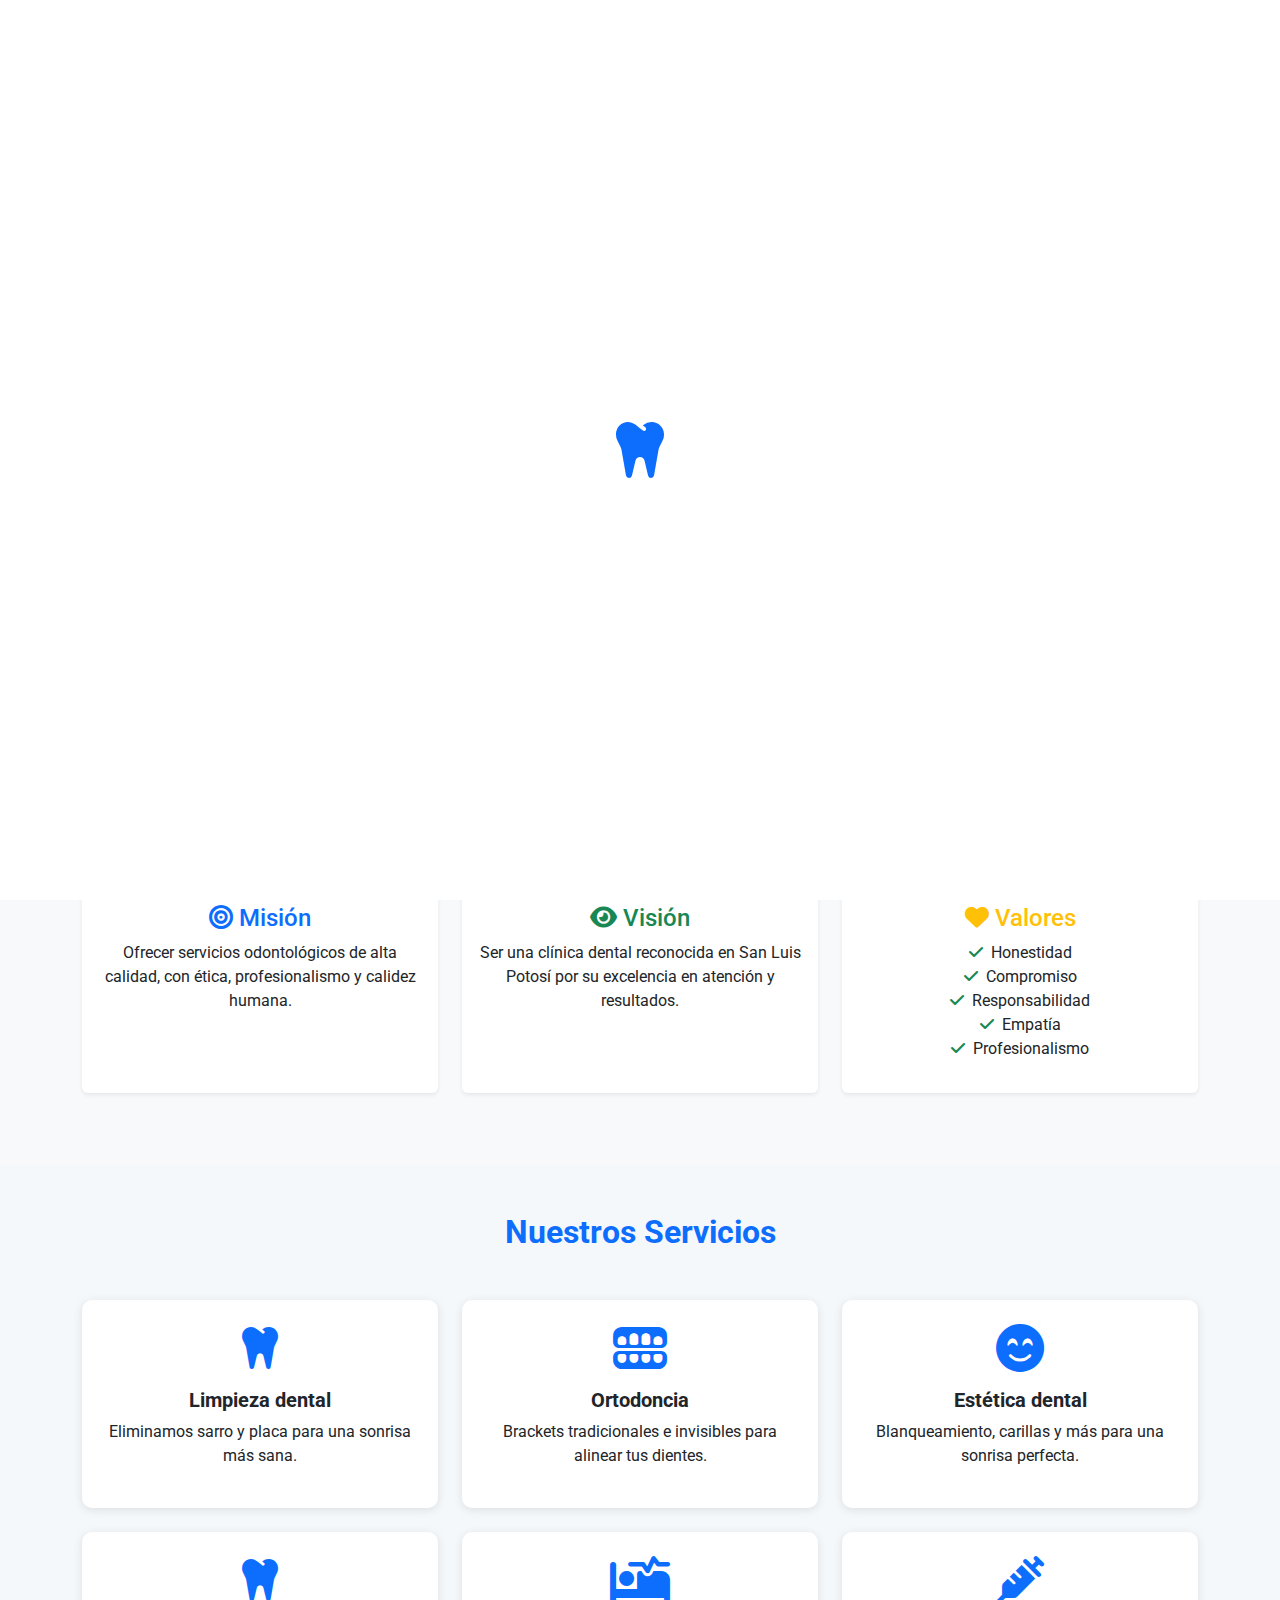
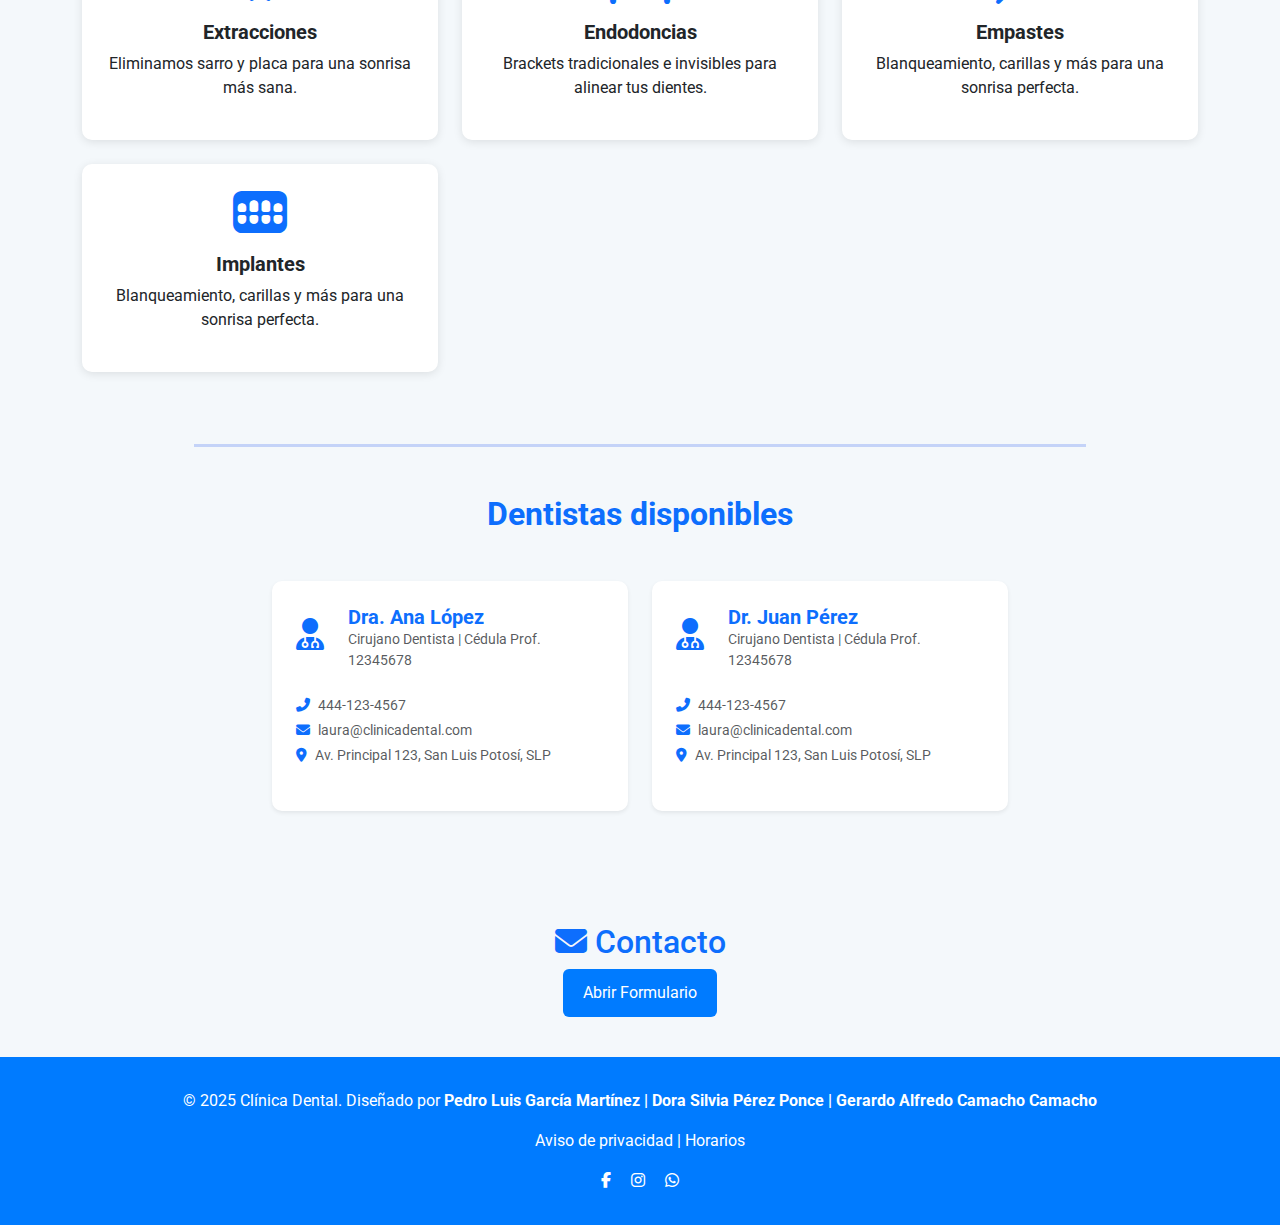
<file: index.html>
<!-- AUTOR: PEDRO LUIS GARCIA MARTINEZ -->

<!DOCTYPE html> <!-- Indica que es un documento HTML5 -->
<html lang="es"> <!-- Documento en idioma español -->

<head>
  <meta charset="UTF-8" /> <!-- Codificación de caracteres en UTF-8 -->
  <meta name="viewport" content="width=device-width, initial-scale=1" />
  <meta name="theme-color" content="#007bff" />
   <!-- Diseño responsivo para dispositivos móviles -->
  <title>Clínica Dental</title> <!-- Título que aparece en la pestaña del navegador -->

  <!-- Favicon general -->
  <link rel="icon" type="image/png" sizes="192px" href="images/favicon.avif"> 
  
  <link rel="manifest" href="manifest.json">

  <!-- Font APIS de Google -->
  <link href="https://fonts.googleapis.com/css2?family=Roboto:wght@400;700&display=swap" rel="stylesheet"> <!-- Fuente Roboto -->
  <link href="https://fonts.googleapis.com/css2?family=Open+Sans:wght@400;700&display=swap" rel="stylesheet"> <!-- Fuente Open Sans -->
  <link href="https://fonts.googleapis.com/css2?family=Lato:wght@400;700&display=swap" rel="stylesheet"> <!-- Fuente Lato -->
  <link href="https://fonts.googleapis.com/css2?family=Montserrat:wght@400;700&display=swap" rel="stylesheet"> <!-- Fuente Montserrat -->
  <link href="https://fonts.googleapis.com/css2?family=Inter:wght@400;700&display=swap" rel="stylesheet"> <!-- Fuente Inter -->
  <link href="https://fonts.googleapis.com/css2?family=Poppins:wght@400;700&display=swap" rel="stylesheet"> <!-- Fuente Poppins -->
  <link href="https://fonts.googleapis.com/css2?family=Playfair+Display:wght@400;700&display=swap" rel="stylesheet"> <!-- Fuente Playfair Display -->
  <link href="https://fonts.googleapis.com/css2?family=Merriweather:wght@400;700&display=swap" rel="stylesheet"> <!-- Fuente Merriweather -->
  <link href="https://fonts.googleapis.com/css2?family=Raleway:wght@400;700&display=swap" rel="stylesheet"> <!-- Fuente Raleway -->
  <link href="https://fonts.googleapis.com/css2?family=Nunito:wght@400;700&display=swap" rel="stylesheet"> <!-- Fuente Nunito -->

  <!-- Importa Bootstrap 5 desde CDN para estilos rápidos y responsivos -->
  <link href="https://cdn.jsdelivr.net/npm/bootstrap@5.3.0/dist/css/bootstrap.min.css" rel="stylesheet" />

  <!-- Importa íconos de FontAwesome (versión 6.4.0) -->
  <link rel="stylesheet" href="https://cdnjs.cloudflare.com/ajax/libs/font-awesome/6.4.0/css/all.min.css" />

  <!-- Enlace a tu archivo CSS personalizado -->
  <link rel="stylesheet" href="css/style.css">
  <link rel="stylesheet" href="css/form.css">
</head>

<body>

  <!-- Loader (pantalla de carga animada al entrar al sitio) -->
  <div id="loader" class="loader">
    <i class="fas fa-tooth fa-spin fa-4x text-primary"></i> <!-- Icono de diente girando mientras carga la página -->
  </div>

  <!-- Menú de navegación fijo en la parte superior -->
  <nav class="navbar navbar-expand-lg navbar-dark fixed-top">
    <div class="container">
      <!-- Logo y nombre del sitio con icono -->
      <a class="navbar-brand" href="#"><i class="fas fa-tooth me-1 fa-2x mb-2 text-width"></i>ClínicaDental</a>

      <!-- Botón hamburguesa para mostrar menú en dispositivos móviles -->
      <button class="navbar-toggler" type="button" data-bs-toggle="collapse" data-bs-target="#navbarNav">
        <span class="navbar-toggler-icon"></span> <!-- Icono hamburguesa -->
      </button>

      <!-- Enlaces del menú dentro de contenedor colapsable -->
      <div class="collapse navbar-collapse" id="navbarNav">
        <ul class="navbar-nav ms-auto"> <!-- ms-auto alinea el menú a la derecha -->
          <li class="nav-item"><a class="nav-link" href="index.html"><i class="fas fa-home me-1"></i>Inicio</a></li> <!-- Link a inicio con icono casa -->
          <li class="nav-item"><a class="nav-link" href="#servicios"><i class="fas fa-tooth me-1"></i>Servicios</a></li> <!-- Link a sección servicios -->
          <li class="nav-item"><a class="nav-link" href="perfiles.html"><i class="fas fa-user-md me-1"></i>Perfil</a></li> <!-- Link a perfil dentistas -->
          <li class="nav-item"><a class="nav-link" href="galeria.html"><i class="fas fa-images me-1"></i>Galería</a></li> <!-- Link a galería -->
          <li class="nav-item"><a class="nav-link" href="testimonio.html"><i class="fas fa-comments me-1"></i>Testimonios</a></li> <!-- Link a testimonios -->
          <li class="nav-item"><a class="nav-link" href="blog.html"><i class="fas fa-blog me-1"></i>Blog</a></li> <!-- Link a blog -->
          <li class="nav-item"><a class="nav-link" href="contacto.html"><i class="fas fa-envelope me-1"></i>Contacto</a></li> <!-- Link a contacto -->
        </ul>
      </div>
    </div>
  </nav>

  <!-- Carrusel de imágenes -->
  <div id="carouselExample" class="carousel slide position-relative" data-bs-ride="carousel">
    <div class="carousel-inner">
      <!-- Primer slide activo -->
      <div class="carousel-item active">
        <img src="images/dentista01.jpg" class="d-block w-100" alt="Sonrisa saludable" /> <!-- Imagen slide -->
        <div class="carousel-caption d-none d-md-block bg-dark bg-opacity-50 rounded p-3">
          <h1>Tu sonrisa, nuestra prioridad</h1> <!-- Título del slide -->
          <p>Clínica dental profesional con atención personalizada para toda la familia</p> <!-- Descripción -->
          <a href="#contacto" class="btn btn-primary">Agendar cita</a> <!-- Botón para agendar cita -->
        </div>
      </div>

      <!-- Segundo slide -->
      <div class="carousel-item">
        <img src="images/dentista02.jpg" class="d-block w-100" alt="Sonrisa saludable" />
        <div class="carousel-caption d-none d-md-block bg-dark bg-opacity-50 rounded p-3">
          <h1>Atención especializada para niños y adultos</h1>
          <p>Tu salud bucal en manos de expertos comprometidos</p>
          <a href="#contacto" class="btn btn-primary">Agenda tu cita</a>
        </div>
      </div>

      <!-- Tercer slide -->
      <div class="carousel-item">
        <img src="images/dentista03.jpg" class="d-block w-100" alt="Sonrisa saludable" />
        <div class="carousel-caption d-none d-md-block bg-dark bg-opacity-50 rounded p-3">
          <h1>Atención especializada para niños y adultos</h1>
          <p>Tu salud bucal en manos de expertos comprometidos</p>
          <a href="#contacto" class="btn btn-primary">Agenda tu cita</a>
        </div>
      </div>
    </div>

    <!-- Controles del carrusel para navegar slides -->
    <button class="carousel-control-prev" type="button" data-bs-target="#carouselExample" data-bs-slide="prev">
      <span class="carousel-control-prev-icon"></span> <!-- Icono flecha anterior -->
      <span class="visually-hidden">Anterior</span> <!-- Texto para accesibilidad -->
    </button>
    <button class="carousel-control-next" type="button" data-bs-target="#carouselExample" data-bs-slide="next">
      <span class="carousel-control-next-icon"></span> <!-- Icono flecha siguiente -->
      <span class="visually-hidden">Siguiente</span> <!-- Texto para accesibilidad -->
    </button>
  </div>

  <!-- Sección "Quiénes Somos" -->
  <section id="quienes-somos" class="py-5 bg-light">
    <div class="container">
      <!-- Título principal con icono -->
      <h2 class="text-center mb-5"><i class="fas fa-users text-primary"></i> ¿Quiénes Somos?</h2>

      <!-- Descripción centrada -->
      <div class="row justify-content-center">
        <div class="col-md-10 text-center mb-5">
          <p class="lead">
            Somos una clínica dental comprometida con el bienestar y la salud bucal de nuestros pacientes.
            Brindamos atención personalizada con tecnología de punta y un equipo médico altamente calificado.
          </p>
        </div>
      </div>

      <!-- Tarjetas Misión, Visión y Valores -->
      <div class="row text-center">
        <!-- Misión -->
        <div class="col-md-4 mb-4">
          <div class="card h-100 shadow-sm border-0">
            <div class="card-body">
              <h4 class="card-title text-primary"><i class="fas fa-bullseye"></i> Misión</h4>
              <p class="card-text">
                Ofrecer servicios odontológicos de alta calidad, con ética, profesionalismo y calidez humana.
              </p>
            </div>
          </div>
        </div>

        <!-- Visión -->
        <div class="col-md-4 mb-4">
          <div class="card h-100 shadow-sm border-0">
            <div class="card-body">
              <h4 class="card-title text-success"><i class="fas fa-eye"></i> Visión</h4>
              <p class="card-text">
                Ser una clínica dental reconocida en San Luis Potosí por su excelencia en atención y resultados.
              </p>
            </div>
          </div>
        </div>

        <!-- Valores -->
        <div class="col-md-4 mb-4">
          <div class="card h-100 shadow-sm border-0">
            <div class="card-body">
              <h4 class="card-title text-warning"><i class="fas fa-heart"></i> Valores</h4>
              <ul class="list-unstyled">
                <li><i class="fas fa-check text-success me-2"></i>Honestidad</li>
                <li><i class="fas fa-check text-success me-2"></i>Compromiso</li>
                <li><i class="fas fa-check text-success me-2"></i>Responsabilidad</li>
                <li><i class="fas fa-check text-success me-2"></i>Empatía</li>
                <li><i class="fas fa-check text-success me-2"></i>Profesionalismo</li>
              </ul>
            </div>
          </div>
        </div>
      </div>
    </div>
  </section>

  <!-- Sección de Servicios -->
  <section id="servicios" class="servicios text-center py-5">
    <div class="container">
      <h2 class="mb-5 text-primary fw-bold">Nuestros Servicios</h2>

      <div class="row">
        <!-- Tarjeta servicio Limpieza dental -->
        <div class="col-md-4 mb-4">
          <div class="card p-4">
            <i class="fas fa-tooth fa-3x mb-3 text-primary"></i> <!-- Icono de diente -->
            <h5 class="fw-bold">Limpieza dental</h5>
            <p>Eliminamos sarro y placa para una sonrisa más sana.</p>
          </div>
        </div>

        <!-- Tarjeta servicio Ortodoncia -->
        <div class="col-md-4 mb-4">
          <div class="card p-4">
            <i class="fas fa-teeth-open fa-3x mb-3 text-primary"></i> <!-- Icono de dientes abiertos -->
            <h5 class="fw-bold">Ortodoncia</h5>
            <p>Brackets tradicionales e invisibles para alinear tus dientes.</p>
          </div>
        </div>

        <!-- Tarjeta servicio Estética dental -->
        <div class="col-md-4 mb-4">
          <div class="card p-4">
            <i class="fas fa-smile-beam fa-3x mb-3 text-primary"></i> <!-- Icono sonrisa -->
            <h5 class="fw-bold">Estética dental</h5>
            <p>Blanqueamiento, carillas y más para una sonrisa perfecta.</p>
          </div>
        </div>

        <!-- Tarjetas adicionales con servicios -->
        <div class="col-md-4 mb-4">
          <div class="card p-4">
            <i class="fas fa-tooth fa-3x mb-3 text-primary"></i>
            <h5 class="fw-bold">Extracciones</h5>
            <p>Eliminamos sarro y placa para una sonrisa más sana.</p>
          </div>
        </div>

        <div class="col-md-4 mb-4">
          <div class="card p-4">
            <i class="fas fa-procedures fa-3x mb-3 text-primary"></i>
            <h5 class="fw-bold">Endodoncias</h5>
            <p>Brackets tradicionales e invisibles para alinear tus dientes.</p>
          </div>
        </div>

        <div class="col-md-4 mb-4">
          <div class="card p-4">
            <i class="fas fa-syringe fa-3x mb-3 text-primary"></i>
            <h5 class="fw-bold">Empastes</h5>
            <p>Blanqueamiento, carillas y más para una sonrisa perfecta.</p>
          </div>
        </div>

        <div class="col-md-4 mb-4">
          <div class="card p-4">
            <i class="fas fa-teeth fa-3x mb-3 text-primary"></i>
            <h5 class="fw-bold">Implantes</h5>
            <p>Blanqueamiento, carillas y más para una sonrisa perfecta.</p>
          </div>
        </div>
      </div>

      <!-- Línea divisoria -->
      <hr class="my-5" style="border-top: 3px solid rgb(51, 98, 239); width: 80%; margin: auto;">

      <!-- Sección de dentistas disponibles -->
      <div class="row justify-content-center mt-4">
        <h2 class="mb-5 text-primary fw-bold">Dentistas disponibles</h2>

        <!-- Tarjeta dentista Dra. Ana López -->
        <div class="col-md-4 mb-4">
          <div class="card shadow-sm p-4 border-0" style="background-color: #fff;">
            <div class="d-flex align-items-center mb-2">
              <i class="fas fa-user-md fa-2x mb-2 text-primary me-4"></i> <!-- Icono dentista -->
              <div style="text-align: left;">
                <h5 class="fw-bold mb-0 text-primary">Dra. Ana López</h5> <!-- Nombre -->
                <p class="text-muted mb-0 small">Cirujano Dentista | Cédula Prof. 12345678</p> <!-- Título y cédula -->
              </div>
            </div>
            <!-- Información de contacto -->
            <div class="text-muted small mt-3" style="text-align: left;">
              <p class="mb-1"><i class="fas fa-phone-alt me-2 text-primary"></i>444-123-4567</p> <!-- Teléfono -->
              <p class="mb-1"><i class="fas fa-envelope me-2 text-primary"></i>laura@clinicadental.com</p> <!-- Email -->
              <p class="mb-0"><i class="fas fa-map-marker-alt me-2 text-primary"></i>Av. Principal 123, San Luis Potosí, SLP</p><br> <!-- Dirección -->
            </div>
          </div>
        </div>

        <!-- Tarjeta dentista Dr. Juan Pérez (igual estructura) -->
        <div class="col-md-4 mb-4">
          <div class="card shadow-sm p-4 border-0" style="background-color: #fff;">
            <div class="d-flex align-items-center mb-2">
              <i class="fas fa-user-md fa-2x mb-2 text-primary me-4"></i>
              <div style="text-align: left;">
                <h5 class="fw-bold mb-0 text-primary">Dr. Juan Pérez</h5>
                <p class="text-muted mb-0 small">Cirujano Dentista | Cédula Prof. 12345678</p>
              </div>
            </div>
            <div class="text-muted small mt-3" style="text-align: left;">
              <p class="mb-1"><i class="fas fa-phone-alt me-2 text-primary"></i>444-123-4567</p>
              <p class="mb-1"><i class="fas fa-envelope me-2 text-primary"></i>laura@clinicadental.com</p>
              <p class="mb-0"><i class="fas fa-map-marker-alt me-2 text-primary"></i>Av. Principal 123, San Luis Potosí, SLP</p><br>
            </div>
          </div>
        </div>

      </div>
    </div>
  </section>

  <!-- Sección Contacto -->
<div id="contacto" class="section-box text-primary">
  <h2><i class="fas fa-envelope text-primary"></i> Contacto</h2>

  <!-- Botón para abrir el Google Form -->
  <button id="openFormBtn" class="open-btn">Abrir Formulario</button>
</div>

<!-- Modal con iframe -->
<div id="formModal" class="modal">
  <div class="modal-content">
    <span class="close">&times;</span>
    <!-- Aquí incrustas tu Google Form -->
    <iframe src="https://docs.google.com/forms/d/e/1FAIpQLSfYK2FebW-x4zwUWWguPX7F6NOKKIPLpTBXyVmpNqRudK0Q3Q/viewform?usp=header" 
            width="100%" height="500" frameborder="0" marginheight="0" marginwidth="0">
    Cargando…
    </iframe>
  </div>
</div>
    </div>

  <!-- Pie de página -->
  <footer class="text-center">
    <div class="container">
      <p>&copy; 2025 Clínica Dental. Diseñado por <strong>Pedro Luis García Martínez | Dora Silvia Pérez Ponce | Gerardo Alfredo Camacho Camacho</strong></p> <!-- Copyright -->
      <p><a href="#">Aviso de privacidad</a> | <a href="#">Horarios</a></p> <!-- Enlaces legales -->
      <div>
        <a href="#" class="me-3"><i class="fab fa-facebook-f"></i></a> <!-- Icono Facebook -->
        <a href="#" class="me-3"><i class="fab fa-instagram"></i></a> <!-- Icono Instagram -->
        <a href="#"><i class="fab fa-whatsapp"></i></a> <!-- Icono WhatsApp -->
      </div>
    </div>
  </footer>

  <!-- Botones flotantes -->
  <a href="https://wa.me/5214440000000" class="circle whatsapp" target="_blank"><i class="fab fa-whatsapp"></i></a> <!-- WhatsApp flotante -->
  <a href="#" class="circle top-btn"><i class="fas fa-arrow-up"></i></a> <!-- Botón volver arriba -->

  <!-- Scripts de Bootstrap para funcionalidades -->
  <script src="https://cdn.jsdelivr.net/npm/bootstrap@5.3.0/dist/js/bootstrap.bundle.min.js"></script>

  <!-- Script para ocultar loader después de cargar la página -->
  <script>
    window.addEventListener("load", function () {
      const loader = document.getElementById("loader");
      setTimeout(() => {
        if (loader) {
          loader.classList.add("hidden"); // Agrega clase para ocultar con transición
          setTimeout(() => {
            loader.remove(); // Remueve loader del DOM
          }, 500);
        }
      }, 1500);
    });
  </script>

  <!-- Enlace a tu archivo JavaScript personalizado -->
  <script src="js/script.js"></script>
  <!-- reCAPTCHA v2 (invisible, sin validación real aún) -->
  <!--script src="https://www.google.com/recaptcha/api.js" async defer></script-->

  <script>
  if ('serviceWorker' in navigator) {
    navigator.serviceWorker.register('service-worker.js')
      .then(() => console.log('Service Worker registrado'))
      .catch(err => console.error('Error registrando SW:', err));
  }
</script>

<script>
const modal = document.getElementById("formModal");
const btn = document.getElementById("openFormBtn");
const span = document.getElementsByClassName("close")[0];

// Abrir modal
btn.onclick = function() {
  modal.style.display = "block";
}

// Cerrar modal al hacer clic en la X
span.onclick = function() {
  modal.style.display = "none";
}

// Cerrar modal al hacer clic fuera del contenido
window.onclick = function(event) {
  if (event.target == modal) {
    modal.style.display = "none";
  }
}
</script>

</body>

</html>
</file>
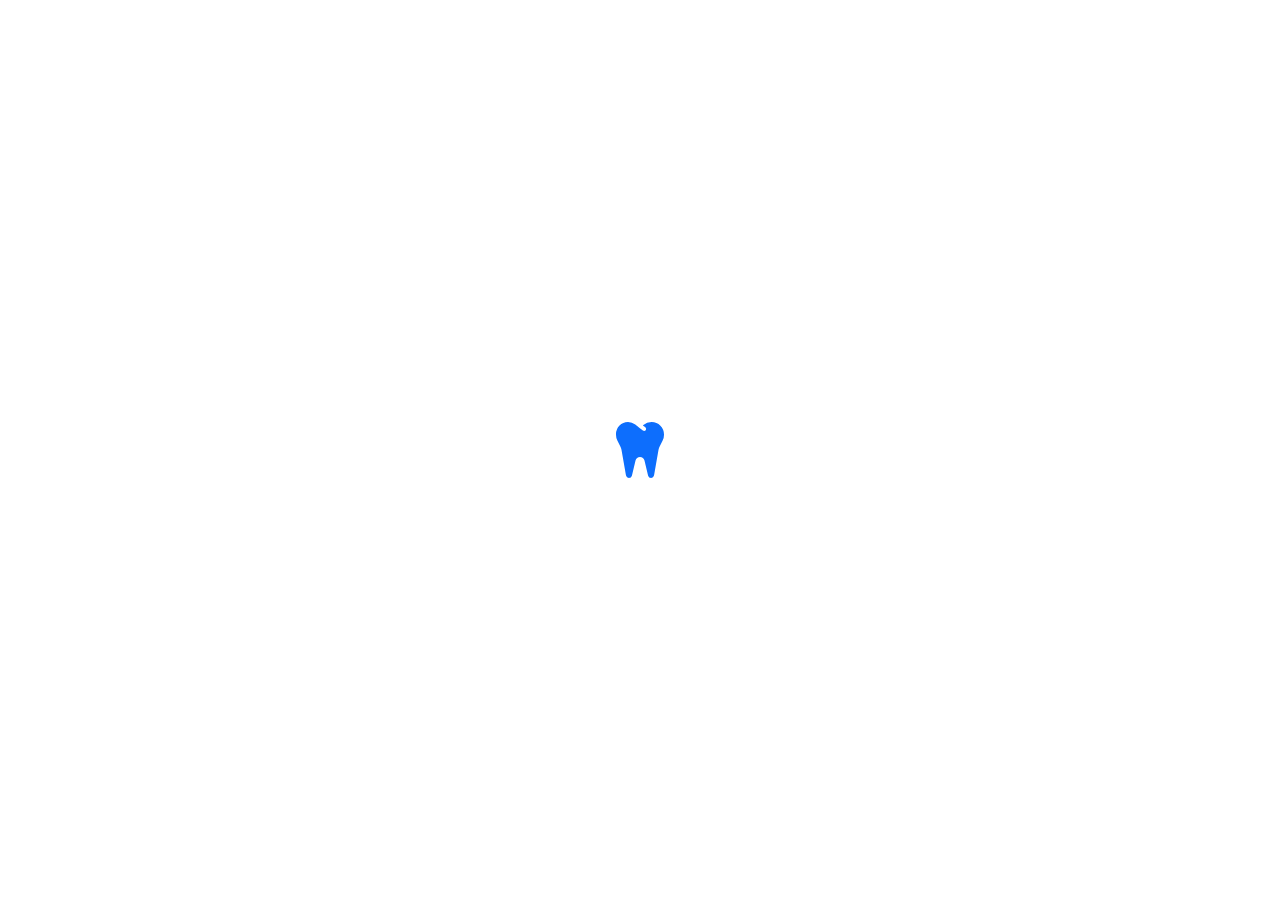
<file: blog.html>
<!-- AUTOR: PEDRO LUIS GARCIA MARTINEZ -->

<!DOCTYPE html> <!-- Define el documento como HTML5 -->
<html lang="es"> <!-- Idioma principal de la página: español -->
<head>
  <meta charset="UTF-8" /> <!-- Codificación de caracteres en UTF-8 -->
  <meta name="viewport" content="width=device-width, initial-scale=1" /> <!-- Configura el viewport para diseño responsivo -->
  <title>Clínica Dental</title> <!-- Título que aparece en la pestaña del navegador -->

  <!-- Favicon (icono de pestaña del navegador) -->
  <link rel="icon" type="image/png" sizes="192px" href="images/favicon.avif">

  <!-- Importación de fuentes de Google Fonts -->
  <link href="https://fonts.googleapis.com/css2?family=Roboto:wght@400;700&display=swap" rel="stylesheet"> <!-- Fuente Roboto -->
  <link href="https://fonts.googleapis.com/css2?family=Open+Sans:wght@400;700&display=swap" rel="stylesheet"> <!-- Fuente Open Sans -->
  <link href="https://fonts.googleapis.com/css2?family=Lato:wght@400;700&display=swap" rel="stylesheet"> <!-- Fuente Lato -->
  <link href="https://fonts.googleapis.com/css2?family=Montserrat:wght@400;700&display=swap" rel="stylesheet"> <!-- Fuente Montserrat -->
  <link href="https://fonts.googleapis.com/css2?family=Inter:wght@400;700&display=swap" rel="stylesheet"> <!-- Fuente Inter -->
  <link href="https://fonts.googleapis.com/css2?family=Poppins:wght@400;700&display=swap" rel="stylesheet"> <!-- Fuente Poppins -->
  <link href="https://fonts.googleapis.com/css2?family=Playfair+Display:wght@400;700&display=swap" rel="stylesheet"> <!-- Fuente Playfair Display -->
  <link href="https://fonts.googleapis.com/css2?family=Merriweather:wght@400;700&display=swap" rel="stylesheet"> <!-- Fuente Merriweather -->
  <link href="https://fonts.googleapis.com/css2?family=Raleway:wght@400;700&display=swap" rel="stylesheet"> <!-- Fuente Raleway -->
  <link href="https://fonts.googleapis.com/css2?family=Nunito:wght@400;700&display=swap" rel="stylesheet"> <!-- Fuente Nunito -->

  <!-- Bootstrap 5 CSS desde CDN para estilos y responsividad -->
  <link href="https://cdn.jsdelivr.net/npm/bootstrap@5.3.0/dist/css/bootstrap.min.css" rel="stylesheet" />

  <!-- FontAwesome para íconos -->
  <link rel="stylesheet" href="https://cdnjs.cloudflare.com/ajax/libs/font-awesome/6.4.0/css/all.min.css" />
  <!-- Animate.css para animaciones CSS -->
  <link rel="stylesheet" href="https://cdnjs.cloudflare.com/ajax/libs/animate.css/4.1.1/animate.min.css">

  <!-- Estilos CSS personalizados -->
  <link rel="stylesheet" href="css/style.css">
</head>
<body>

<!-- Loader: pantalla de carga con ícono giratorio -->
<div id="loader" class="loader">
  <i class="fas fa-tooth fa-spin fa-4x text-primary"></i> <!-- Icono de diente girando -->
</div>

<!-- Menú de navegación fijo en la parte superior -->
<nav class="navbar navbar-expand-lg navbar-dark fixed-top">
  <div class="container">
    <!-- Logo o nombre del sitio con icono -->
    <a class="navbar-brand" href="#"><i class="fas fa-tooth me-1 fa-2x mb-2 text-width"></i>ClínicaDental</a>

    <!-- Botón hamburguesa para colapsar menú en dispositivos móviles -->
    <button class="navbar-toggler" type="button" data-bs-toggle="collapse" data-bs-target="#navbarNav">
      <span class="navbar-toggler-icon"></span> <!-- Icono hamburguesa -->
    </button>

    <!-- Contenedor colapsable con enlaces del menú -->
    <div class="collapse navbar-collapse" id="navbarNav">
      <ul class="navbar-nav ms-auto"> <!-- ms-auto: margen automático a la izquierda para alinear a la derecha -->
        <!-- Ítems de navegación con iconos -->
        <li class="nav-item"><a class="nav-link" href="index.html"><i class="fas fa-home me-1"></i>Inicio</a></li>
        <li class="nav-item"><a class="nav-link" href="perfiles.html"><i class="fas fa-user-md me-1"></i>Perfil</a></li>
        <li class="nav-item"><a class="nav-link" href="galeria.html"><i class="fas fa-images me-1"></i>Galería</a></li>
        <li class="nav-item"><a class="nav-link" href="testimonio.html"><i class="fas fa-comments me-1"></i>Testimonios</a></li>
        <li class="nav-item"><a class="nav-link" href="blog.html"><i class="fas fa-blog me-1"></i>Blog</a></li>
        <li class="nav-item"><a class="nav-link" href="contacto.html"><i class="fas fa-envelope me-1"></i>Contacto</a></li>
      </ul>
    </div>
  </div>
</nav>

<!-- Encabezado principal de la página -->
<header class="bg-primary text-white text-center py-4">
  <h1>Blog</h1> <!-- Título principal -->
</header>

<!-- Contenido principal -->
<main class="container py-5">
  <div>
    <!-- Título sección con animación -->
    <h2 class="mb-5 text-center animate__animated animate__fadeInUp">
      <i class="fas fa-blog text-primary"></i> Últimos Artículos del Blog
    </h2>

    <div class="row g-4"> <!-- Contenedor tipo fila con separación entre columnas -->

      <!-- Artículo 1 -->
      <div class="col-md-6 animate__animated animate__fadeInLeft"> <!-- Columna de tamaño mediano con animación -->
        <div class="border rounded p-4 shadow-sm h-100"> <!-- Tarjeta con borde, sombra y padding -->
          <h4><i class="fas fa-tooth text-success me-2"></i> Sonrisa saludable</h4> <!-- Título con icono -->
          <p class="text-muted mb-1"><i class="far fa-calendar-alt me-1"></i> 15 de julio de 2025</p> <!-- Fecha con icono -->
          <p>Consejos prácticos para cuidar tu higiene dental diaria.</p> <!-- Descripción breve -->
          <!-- Botón que abre modal con más detalles -->
          <button class="btn btn-primary btn-sm" data-bs-toggle="modal" data-bs-target="#modal1">Ver más detalles</button>
        </div>
      </div>

      <!-- Modal para artículo 1 -->
      <div class="modal fade" id="modal1" tabindex="-1" aria-labelledby="modal1Label" aria-hidden="true">
        <div class="modal-dialog">
          <div class="modal-content">
            <!-- Cabecera del modal -->
            <div class="modal-header">
              <h5 class="modal-title" id="modal1Label">Sonrisa saludable</h5> <!-- Título modal -->
              <button type="button" class="btn-close" data-bs-dismiss="modal" aria-label="Cerrar"></button> <!-- Botón cerrar -->
            </div>
            <!-- Cuerpo del modal -->
            <div class="modal-body">
              <p>Una sonrisa saludable comienza con hábitos diarios: cepilla tus dientes al menos dos veces al día con pasta fluorada, usa hilo dental y enjuague bucal. Evita azúcares, bebe agua y visita al dentista cada 6 meses.</p>
            </div>
            <!-- Pie del modal -->
            <div class="modal-footer">
              <button type="button" class="btn btn-secondary" data-bs-dismiss="modal">Cerrar</button> <!-- Botón cerrar -->
            </div>
          </div>
        </div>
      </div>

      <!-- Artículo 2 -->
      <div class="col-md-6 animate__animated animate__fadeInRight">
        <div class="border rounded p-4 shadow-sm h-100">
          <h4><i class="fas fa-user-md text-info me-2"></i> Ortodoncia invisible</h4>
          <p class="text-muted mb-1"><i class="far fa-calendar-alt me-1"></i> 10 de julio de 2025</p>
          <p>Ventajas de usar alineadores invisibles para alinear tus dientes.</p>
          <button class="btn btn-primary btn-sm" data-bs-toggle="modal" data-bs-target="#modal2">Ver más detalles</button>
        </div>
      </div>

      <!-- Modal para artículo 2 -->
      <div class="modal fade" id="modal2" tabindex="-1" aria-labelledby="modal2Label" aria-hidden="true">
        <div class="modal-dialog">
          <div class="modal-content">
            <div class="modal-header">
              <h5 class="modal-title" id="modal2Label">Ortodoncia invisible</h5>
              <button type="button" class="btn-close" data-bs-dismiss="modal" aria-label="Cerrar"></button>
            </div>
            <div class="modal-body">
              <p>Los alineadores invisibles son ideales para quienes buscan discreción. Son cómodos, removibles y se adaptan a tu día a día. Requieren disciplina pero logran excelentes resultados sin los brackets tradicionales.</p>
            </div>
            <div class="modal-footer">
              <button type="button" class="btn btn-secondary" data-bs-dismiss="modal">Cerrar</button>
            </div>
          </div>
        </div>
      </div>

      <!-- Artículo 3 -->
      <div class="col-md-6 animate__animated animate__fadeInLeft">
        <div class="border rounded p-4 shadow-sm h-100">
          <h4><i class="fas fa-child text-warning me-2"></i> Cuidados dentales en niños</h4>
          <p class="text-muted mb-1"><i class="far fa-calendar-alt me-1"></i> 5 de julio de 2025</p>
          <p>Recomendaciones esenciales para mantener sanos los dientes de los más pequeños.</p>
          <button class="btn btn-primary btn-sm" data-bs-toggle="modal" data-bs-target="#modal3">Ver más detalles</button>
        </div>
      </div>

      <!-- Modal para artículo 3 -->
      <div class="modal fade" id="modal3" tabindex="-1" aria-labelledby="modal3Label" aria-hidden="true">
        <div class="modal-dialog">
          <div class="modal-content">
            <div class="modal-header">
              <h5 class="modal-title" id="modal3Label">Cuidados dentales en niños</h5>
              <button type="button" class="btn-close" data-bs-dismiss="modal" aria-label="Cerrar"></button>
            </div>
            <div class="modal-body">
              <p>Desde la primera dentición es vital inculcar hábitos de higiene. Usa cepillos pequeños, evita biberones nocturnos con azúcar, supervisa el cepillado y realiza visitas preventivas al odontopediatra desde el primer año.</p>
            </div>
            <div class="modal-footer">
              <button type="button" class="btn btn-secondary" data-bs-dismiss="modal">Cerrar</button>
            </div>
          </div>
        </div>
      </div>

      <!-- Artículo 4 -->
      <div class="col-md-6 animate__animated animate__fadeInRight">
        <div class="border rounded p-4 shadow-sm h-100">
          <h4><i class="fas fa-x-ray text-danger me-2"></i> ¿Qué es una endodoncia?</h4>
          <p class="text-muted mb-1"><i class="far fa-calendar-alt me-1"></i> 1 de julio de 2025</p>
          <p>Descubre cuándo necesitas una endodoncia y en qué consiste el procedimiento.</p>
          <button class="btn btn-primary btn-sm" data-bs-toggle="modal" data-bs-target="#modal4">Ver más detalles</button>
        </div>
      </div>

      <!-- Modal para artículo 4 -->
      <div class="modal fade" id="modal4" tabindex="-1" aria-labelledby="modal4Label" aria-hidden="true">
        <div class="modal-dialog">
          <div class="modal-content">
            <div class="modal-header">
              <h5 class="modal-title" id="modal4Label">¿Qué es una endodoncia?</h5>
              <button type="button" class="btn-close" data-bs-dismiss="modal" aria-label="Cerrar"></button>
            </div>
            <div class="modal-body">
              <p>La endodoncia es el tratamiento para salvar un diente cuyo nervio ha sido dañado por caries o trauma. Se limpia el canal, se desinfecta y se sella para conservar el diente y evitar su extracción.</p>
            </div>
            <div class="modal-footer">
              <button type="button" class="btn btn-secondary" data-bs-dismiss="modal">Cerrar</button>
            </div>
          </div>
        </div>
      </div>

    </div>
  </div>
</main>

<!-- Pie de página -->
<footer class="text-center">
  <div class="container">
    <p>&copy; 2025 Clínica Dental. Todos los derechos reservados.</p> <!-- Derechos reservados -->
    <p><a href="#">Aviso de privacidad</a> | <a href="#">Horarios</a></p> <!-- Enlaces legales -->
    <div>
      <!-- Íconos redes sociales -->
      <a href="#" class="me-3"><i class="fab fa-facebook-f"></i></a>
      <a href="#" class="me-3"><i class="fab fa-instagram"></i></a>
      <a href="#"><i class="fab fa-whatsapp"></i></a>
    </div>
  </div>
</footer>

<!-- Botón flotante WhatsApp -->
<a href="https://wa.me/5214440000000" class="circle whatsapp" target="_blank"><i class="fab fa-whatsapp"></i></a>

<!-- Botón flotante subir al inicio -->
<a href="#" class="circle top-btn"><i class="fas fa-arrow-up"></i></a>

<!-- Script Bootstrap JS Bundle para funcionalidad interactiva -->
<script src="https://cdn.jsdelivr.net/npm/bootstrap@5.3.0/dist/js/bootstrap.bundle.min.js"></script>

<!-- Script para ocultar loader tras cargar página -->
<script>
  window.addEventListener("load", function () {
    const loader = document.getElementById("loader");
    setTimeout(() => {
      if (loader) {
        loader.classList.add("hidden"); // Oculta loader con clase
        setTimeout(() => {
          loader.remove(); // Remueve loader del DOM
        }, 500);
      }
    }, 1500); // Espera 1.5 segundos antes de ocultar loader
  });
</script>

<!-- Archivo JS personalizado -->
<script src="js/script.js"></script>

<!-- Repetido Bootstrap JS, podría eliminarse para evitar redundancia -->
<script src="https://cdn.jsdelivr.net/npm/bootstrap@5.3.3/dist/js/bootstrap.bundle.min.js"></script>

</body>
</html>
</file>
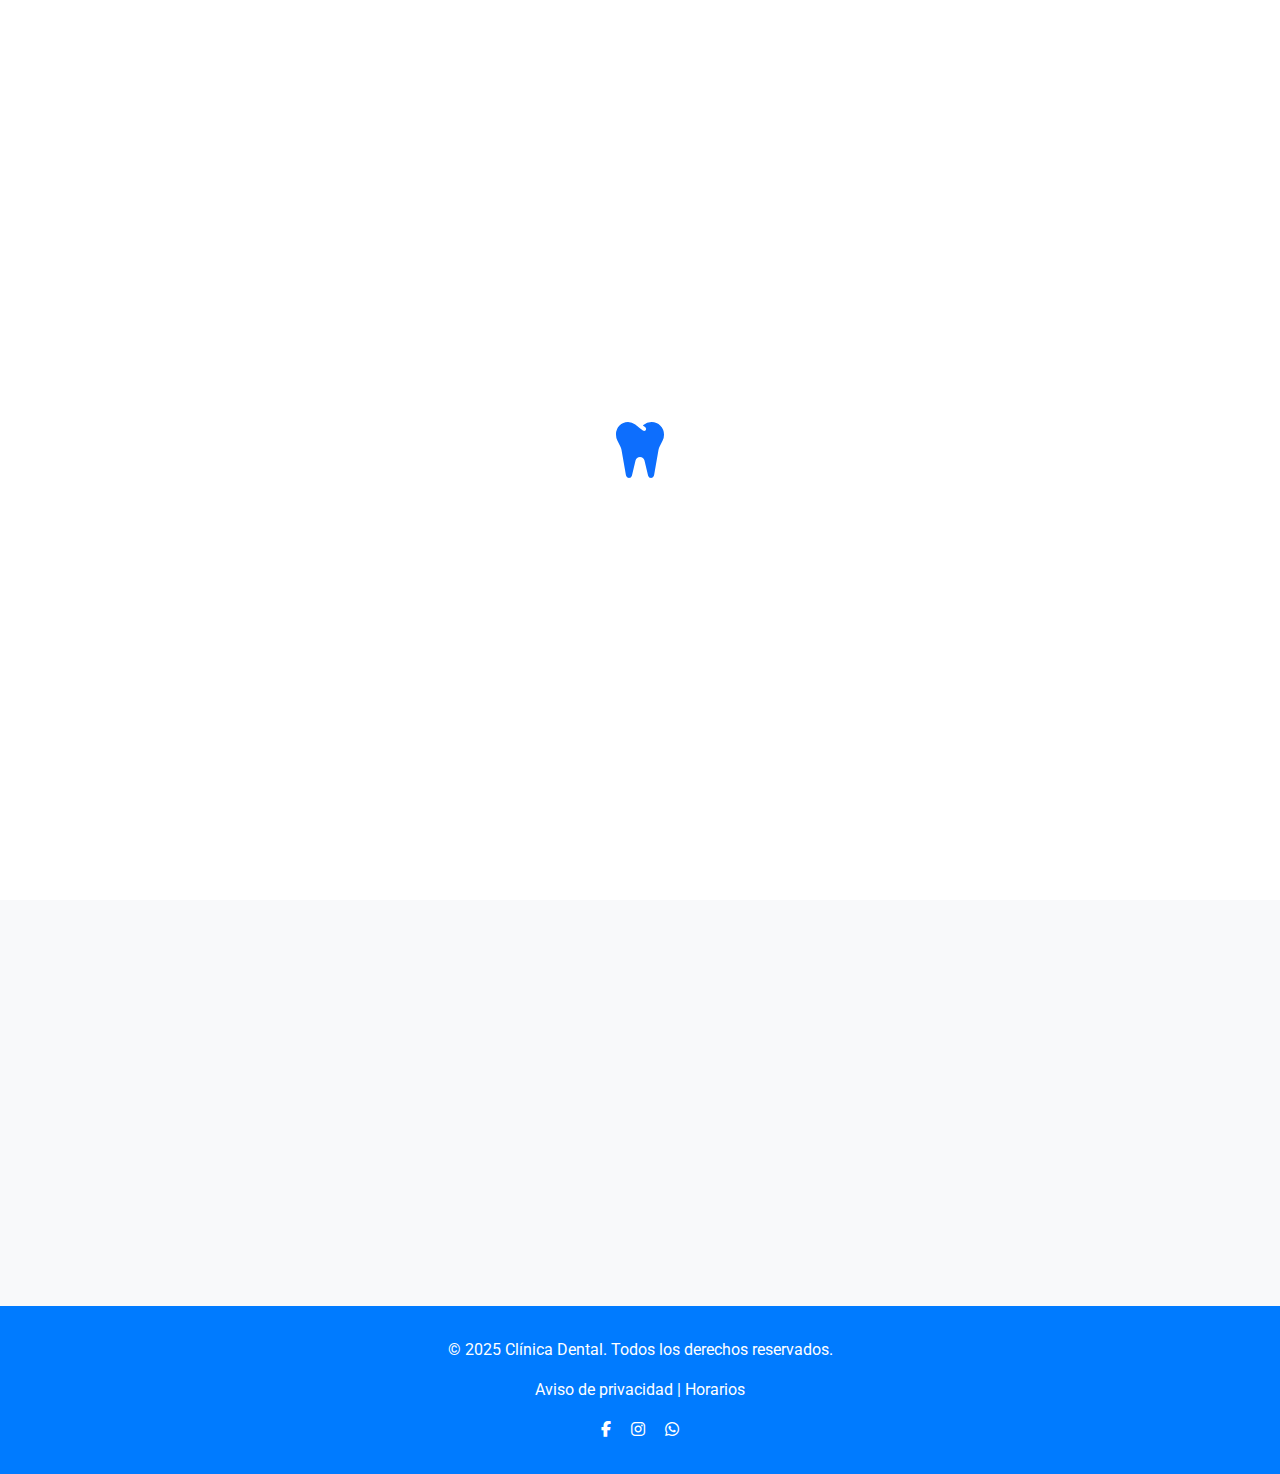
<file: contacto.html>
<!-- AUTOR: PEDRO LUIS GARCIA MARTINEZ -->
 
<!DOCTYPE html> <!-- Indica que el documento es HTML5 -->
<html lang="es"> <!-- Especifica que el contenido está en español -->
<head>
  <meta charset="UTF-8" /> <!-- Codificación de caracteres en UTF-8 -->
  <meta name="viewport" content="width=device-width, initial-scale=1" /> <!-- Diseño responsive para todo tipo de pantalla -->
  <title>Clínica Dental</title> <!-- Título de la pestaña del navegador -->

  <!-- Favicon (icono de pestaña del navegador) -->
  <link rel="icon" type="image/png" sizes="192px" href="images/favicon.avif">

  <!-- Fuentes personalizadas desde Google Fonts -->
  <link href="https://fonts.googleapis.com/css2?family=Roboto:wght@400;700&display=swap" rel="stylesheet">
  <link href="https://fonts.googleapis.com/css2?family=Open+Sans:wght@400;700&display=swap" rel="stylesheet">
  <link href="https://fonts.googleapis.com/css2?family=Lato:wght@400;700&display=swap" rel="stylesheet">
  <link href="https://fonts.googleapis.com/css2?family=Montserrat:wght@400;700&display=swap" rel="stylesheet">
  <link href="https://fonts.googleapis.com/css2?family=Inter:wght@400;700&display=swap" rel="stylesheet">
  <link href="https://fonts.googleapis.com/css2?family=Poppins:wght@400;700&display=swap" rel="stylesheet">
  <link href="https://fonts.googleapis.com/css2?family=Playfair+Display:wght@400;700&display=swap" rel="stylesheet">
  <link href="https://fonts.googleapis.com/css2?family=Merriweather:wght@400;700&display=swap" rel="stylesheet">
  <link href="https://fonts.googleapis.com/css2?family=Raleway:wght@400;700&display=swap" rel="stylesheet">
  <link href="https://fonts.googleapis.com/css2?family=Nunito:wght@400;700&display=swap" rel="stylesheet">

  <!-- Estilos de Bootstrap desde CDN para diseño responsive -->
  <link href="https://cdn.jsdelivr.net/npm/bootstrap@5.3.0/dist/css/bootstrap.min.css" rel="stylesheet" />
  
  <!-- Iconos de FontAwesome (CDN) -->
  <link rel="stylesheet" href="https://cdnjs.cloudflare.com/ajax/libs/font-awesome/6.4.0/css/all.min.css" />

  <!-- Archivo de estilos personalizados -->
  <link rel="stylesheet" href="css/style.css">
</head>
<body>
 
<!-- Pantalla de carga (loader) -->
<div id="loader" class="loader">
  <i class="fas fa-tooth fa-spin fa-4x text-primary"></i> <!-- Icono de diente girando -->
</div>

<!-- Barra de navegación fija en la parte superior -->
<nav class="navbar navbar-expand-lg navbar-dark fixed-top">
  <div class="container">
    <!-- Logo con icono -->
    <a class="navbar-brand" href="#">
      <i class="fas fa-tooth me-1 fa-2x mb-2 text-width"></i>ClínicaDental
    </a>

    <!-- Botón hamburguesa para menú responsive -->
    <button class="navbar-toggler" type="button" data-bs-toggle="collapse" data-bs-target="#navbarNav">
      <span class="navbar-toggler-icon"></span>
    </button>

    <!-- Enlaces del menú -->
    <div class="collapse navbar-collapse" id="navbarNav">
      <ul class="navbar-nav ms-auto"> <!-- Alinea a la derecha con ms-auto -->
        <li class="nav-item"><a class="nav-link" href="index.html"><i class="fas fa-home me-1"></i>Inicio</a></li>
        <li class="nav-item"><a class="nav-link" href="perfiles.html"><i class="fas fa-user-md me-1"></i>Perfil</a></li>
        <li class="nav-item"><a class="nav-link" href="galeria.html"><i class="fas fa-images me-1"></i>Galería</a></li>
        <li class="nav-item"><a class="nav-link" href="testimonio.html"><i class="fas fa-comments me-1"></i>Testimonios</a></li>
        <li class="nav-item"><a class="nav-link" href="blog.html"><i class="fas fa-blog me-1"></i>Blog</a></li>
        <li class="nav-item"><a class="nav-link" href="contacto.html"><i class="fas fa-envelope me-1"></i>Contacto</a></li>
      </ul>
    </div>
  </div>
</nav>

<!-- Sección de Contacto -->
<section id="contacto" class="py-5 mt-5 pt-5 bg-light">
  <div class="container">

    <!-- Formulario centrado con bordes y sombra -->
    <!-- Sección Contacto -->
  <div id="contacto" class="section-box text-primary">
    <h2><i class="fas fa-envelope text-primary"></i> Contacto</h2>
    <!-- Formulario contacto -->
    <div class="form-box col-md-6 col-lg-5">
      <form>
        <div class="mb-3 text-start">
          <label class="form-label">Nombre</label> <!-- Etiqueta para nombre -->
          <input type="text" class="form-control" /> <!-- Campo texto -->
        </div>
        <div class="mb-3 text-start">
          <label class="form-label">Correo</label> <!-- Etiqueta para correo -->
          <input type="email" class="form-control" /> <!-- Campo email -->
        </div>
        <div class="mb-3 text-start">
          <label class="form-label">Mensaje</label> <!-- Etiqueta para mensaje -->
          <textarea class="form-control" rows="3"></textarea> <!-- Área de texto -->
        </div>
        <!-- reCAPTCHA -->
        <!--div class="g-recaptcha mb-3" data-sitekey="tu_clave_publica"></div>
        <div class="text-center"-->   <!-- Preparado para activar un reCAPTCHA -->
          <button type="submit" class="btn btn-primary">Enviar</button> <!-- Botón enviar -->
        </div>
      </form>
    </div>


    <!-- Mapa de Google Maps incrustado -->
    <div class="row justify-content-center mt-5">
      <div class="col-md-10">
        <h2 class="text-center text-primary mb-3">Ubicación</h2>
        <div class="ratio ratio-16x9">
          <iframe
            src="https://www.google.com/maps?q=San+Luis+Potosi,+Mexico&output=embed"
            allowfullscreen
            loading="lazy"
          ></iframe>
        </div>
      </div>
    </div>
  </div>
</section>

<!-- Pie de página -->
<footer class="text-center">
  <div class="container">
    <p>&copy; 2025 Clínica Dental. Todos los derechos reservados.</p>
    <p><a href="#">Aviso de privacidad</a> | <a href="#">Horarios</a></p>
    
    <!-- Íconos de redes sociales -->
    <div>
      <a href="#" class="me-3"><i class="fab fa-facebook-f"></i></a>
      <a href="#" class="me-3"><i class="fab fa-instagram"></i></a>
      <a href="#"><i class="fab fa-whatsapp"></i></a>
    </div>
  </div>
</footer>

<!-- Botón flotante de WhatsApp -->
<a href="https://wa.me/5214440000000" class="circle whatsapp" target="_blank">
  <i class="fab fa-whatsapp"></i>
</a>

<!-- Botón flotante para volver arriba -->
<a href="#" class="circle top-btn">
  <i class="fas fa-arrow-up"></i>
</a>

<!-- Bootstrap JS (para colapsar menú y otros componentes interactivos) -->
<script src="https://cdn.jsdelivr.net/npm/bootstrap@5.3.0/dist/js/bootstrap.bundle.min.js"></script>

<!-- Script para ocultar el loader una vez cargada la página -->
<script>
  window.addEventListener("load", function () {
    const loader = document.getElementById("loader");

    setTimeout(() => {
      if (loader) {
        loader.classList.add("hidden"); // Agrega clase que oculta el loader

        // Elimina el loader completamente del DOM
        setTimeout(() => {
          loader.remove();
        }, 500);
      }
    }, 1500); // Espera 1.5 segundos antes de iniciar el proceso
  });
</script>

<!-- Archivo JavaScript personalizado -->
<script src="js/script.js"></script>
</body>
</html>
</file>
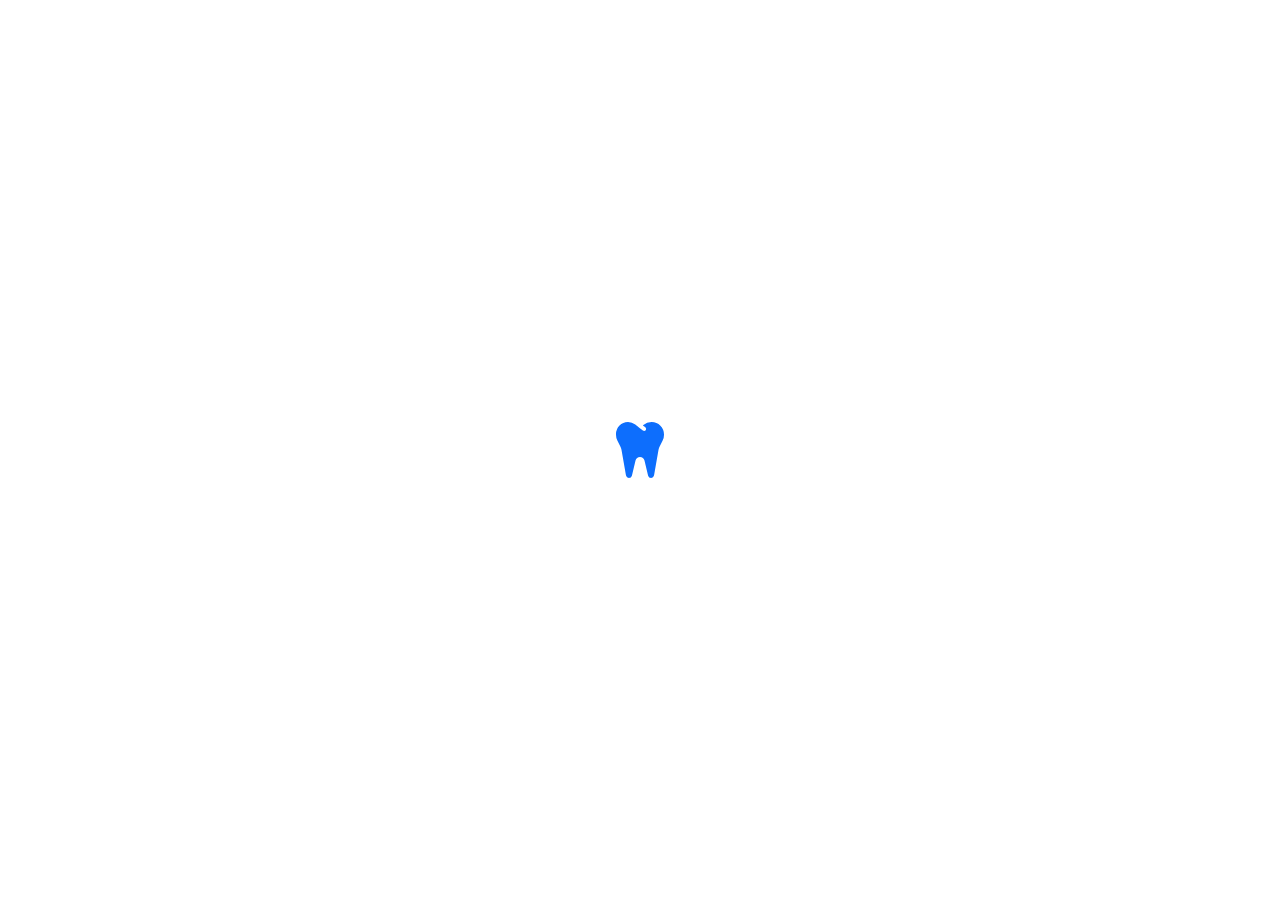
<file: perfiles.html>
<!-- AUTOR: PEDRO LUIS GARCIA MARTINEZ -->

<!DOCTYPE html> <!-- Indica que este documento es HTML5 -->
<html lang="es"> <!-- Establece que el idioma principal del sitio es español -->

<head>
  <meta charset="UTF-8" /> <!-- Define la codificación de caracteres como UTF-8 -->
  <meta name="viewport" content="width=device-width, initial-scale=1" /> <!-- Hace el sitio responsive para móviles -->
  <title>Clínica Dental</title> <!-- Título que aparece en la pestaña del navegador -->

  <!-- Ícono pequeño del sitio que aparece en la pestaña del navegador -->
  <link rel="icon" type="image/png" sizes="192px" href="images/favicon.avif">

  <!-- Fuentes personalizadas desde Google Fonts -->
  <link href="https://fonts.googleapis.com/css2?family=Roboto:wght@400;700&display=swap" rel="stylesheet">
  <link href="https://fonts.googleapis.com/css2?family=Open+Sans:wght@400;700&display=swap" rel="stylesheet">
  <link href="https://fonts.googleapis.com/css2?family=Lato:wght@400;700&display=swap" rel="stylesheet">
  <link href="https://fonts.googleapis.com/css2?family=Montserrat:wght@400;700&display=swap" rel="stylesheet">
  <link href="https://fonts.googleapis.com/css2?family=Inter:wght@400;700&display=swap" rel="stylesheet">
  <link href="https://fonts.googleapis.com/css2?family=Poppins:wght@400;700&display=swap" rel="stylesheet">
  <link href="https://fonts.googleapis.com/css2?family=Playfair+Display:wght@400;700&display=swap" rel="stylesheet">
  <link href="https://fonts.googleapis.com/css2?family=Merriweather:wght@400;700&display=swap" rel="stylesheet">
  <link href="https://fonts.googleapis.com/css2?family=Raleway:wght@400;700&display=swap" rel="stylesheet">
  <link href="https://fonts.googleapis.com/css2?family=Nunito:wght@400;700&display=swap" rel="stylesheet">

  <!-- Bootstrap 5: framework CSS para diseño responsive -->
  <link href="https://cdn.jsdelivr.net/npm/bootstrap@5.3.0/dist/css/bootstrap.min.css" rel="stylesheet" />

  <!-- Font Awesome: biblioteca de íconos -->
  <link rel="stylesheet" href="https://cdnjs.cloudflare.com/ajax/libs/font-awesome/6.4.0/css/all.min.css" />

  <!-- Archivo de estilos personalizado del proyecto -->
  <link rel="stylesheet" href="css/style.css">
</head>

<body>

<!-- Pantalla de carga inicial (loader animado con ícono giratorio) -->
<div id="loader" class="loader">
  <i class="fas fa-tooth fa-spin fa-4x text-primary"></i> <!-- Ícono giratorio de diente -->
</div>

<!-- Barra de navegación fija superior -->
<nav class="navbar navbar-expand-lg navbar-dark fixed-top">
  <div class="container">
    <!-- Logo o marca -->
    <a class="navbar-brand" href="#"><i class="fas fa-tooth me-1 fa-2x mb-2 text-width"></i>ClínicaDental</a>

    <!-- Botón hamburguesa para móviles -->
    <button class="navbar-toggler" type="button" data-bs-toggle="collapse" data-bs-target="#navbarNav">
      <span class="navbar-toggler-icon"></span>
    </button>

    <!-- Elementos del menú de navegación -->
    <div class="collapse navbar-collapse" id="navbarNav">
      <ul class="navbar-nav ms-auto"> <!-- ms-auto: alinea el menú a la derecha -->
        <li class="nav-item"><a class="nav-link" href="index.html"><i class="fas fa-home me-1"></i>Inicio</a></li>
        <li class="nav-item"><a class="nav-link" href="perfiles.html"><i class="fas fa-user-md me-1"></i>Perfil</a></li>
        <li class="nav-item"><a class="nav-link" href="galeria.html"><i class="fas fa-images me-1"></i>Galería</a></li>
        <li class="nav-item"><a class="nav-link" href="testimonio.html"><i class="fas fa-comments me-1"></i>Testimonios</a></li>
        <li class="nav-item"><a class="nav-link" href="blog.html"><i class="fas fa-blog me-1"></i>Blog</a></li>
        <li class="nav-item"><a class="nav-link" href="contacto.html"><i class="fas fa-envelope me-1"></i>Contacto</a></li>
      </ul>
    </div>
  </div>
</nav>

<!-- Sección de presentación del equipo médico -->
<section class="py-5 mt-5 pt-5" id="perfil"> <!-- pt/mt: padding/margin top para evitar solapamiento con navbar -->
  <div class="container">
    <h2 class="text-center mb-5">Nuestro Equipo Médico</h2>

    <div class="row justify-content-center g-4"> <!-- g-4: espacio entre columnas -->

      <!-- Tarjeta 1: Dra. Ana López -->
      <div class="col-md-6">
        <div class="card border-primary shadow-sm h-100">
          <div class="row g-0">
            <div class="col-md-4">
              <img src="images/Doctora.jpg" class="img-fluid rounded-start mt-4" style="text-align: justify;" alt="Foto de la Dra. Ana López" />
            </div>
            <div class="col-md-8">
              <div class="card-body" style="text-align: justify;">
                <h5 class="card-title text-primary">Dra. Ana López</h5>
                <p><strong>Especialidad:</strong> Ortodoncia y Estética Dental</p>
                <p><strong>Experiencia:</strong> Más de 10 años ayudando a pacientes a recuperar su sonrisa.</p>
                <p>Egresada de la UASLP con certificaciones en ortodoncia avanzada, alineadores invisibles y estética dental. Reconocida por su trato humano y precisión clínica.</p>
                <p><i class="fas fa-envelope"></i> <a href="mailto:ana.lopez@clinicadental.com">ana.lopez@clinicadental.com</a></p>
              </div>
            </div>
          </div>
        </div>
      </div>

      <!-- Tarjeta 2: Dr. Juan Pérez -->
      <div class="col-md-6">
        <div class="card border-primary shadow-sm h-100">
          <div class="row g-0">
            <div class="col-md-4">
              <img src="images/Doctor.jpg" class="img-fluid rounded-start mt-4" style="text-align: justify;" alt="Foto del Dr. Juan Pérez" />
            </div>
            <div class="col-md-8">
              <div class="card-body" style="text-align: justify;">
                <h5 class="card-title text-primary">Dr. Juan Pérez</h5>
                <p><strong>Especialidad:</strong> Cirugía Bucal e Implantología</p>
                <p><strong>Experiencia:</strong> 8 años en procedimientos quirúrgicos y rehabilitación oral.</p>
                <p>Egresado de la UNAM, especializado en implantes dentales, extracciones complejas y cirugía oral con tecnología de mínima invasión. Acompaña a sus pacientes durante todo el tratamiento.</p>
                <p><i class="fas fa-envelope"></i> <a href="mailto:juan.perez@clinicadental.com">juan.perez@clinicadental.com</a></p>
              </div>
            </div>
          </div>
        </div>
      </div>

    </div> <!-- Fin de fila de tarjetas -->
  </div>
</section>

<!-- Pie de página (footer) con datos legales y redes sociales -->
<footer class="text-center">
  <div class="container">
    <p>&copy; 2025 Clínica Dental. Todos los derechos reservados.</p>
    <p><a href="#">Aviso de privacidad</a> | <a href="#">Horarios</a></p>
    
    <!-- Enlaces a redes sociales con íconos -->
    <div>
      <a href="#" class="me-3"><i class="fab fa-facebook-f"></i></a>
      <a href="#" class="me-3"><i class="fab fa-instagram"></i></a>
      <a href="#"><i class="fab fa-whatsapp"></i></a>
    </div>
  </div>
</footer>

<!-- Botón flotante de WhatsApp -->
<a href="https://wa.me/5214440000000" class="circle whatsapp" target="_blank"><i class="fab fa-whatsapp"></i></a>

<!-- Botón flotante para volver arriba -->
<a href="#" class="circle top-btn"><i class="fas fa-arrow-up"></i></a>

<!-- Bootstrap JavaScript para funcionalidades como menú desplegable -->
<script src="https://cdn.jsdelivr.net/npm/bootstrap@5.3.0/dist/js/bootstrap.bundle.min.js"></script>

<!-- Script personalizado que oculta el loader una vez cargada la página -->
<script>
  window.addEventListener("load", function () {
    const loader = document.getElementById("loader");

    setTimeout(() => {
      if (loader) {
        loader.classList.add("hidden"); // Oculta el loader con clase CSS

        // Elimina el loader del DOM después de 500ms
        setTimeout(() => {
          loader.remove();
        }, 500);
      }
    }, 1500); // Muestra el loader por 1.5 segundos antes de ocultarlo
  });
</script>

<!-- Archivo JS personalizado con otras funcionalidades (si lo tienes) -->
<script src="js/script.js"></script>

</body>
</html>
</file>
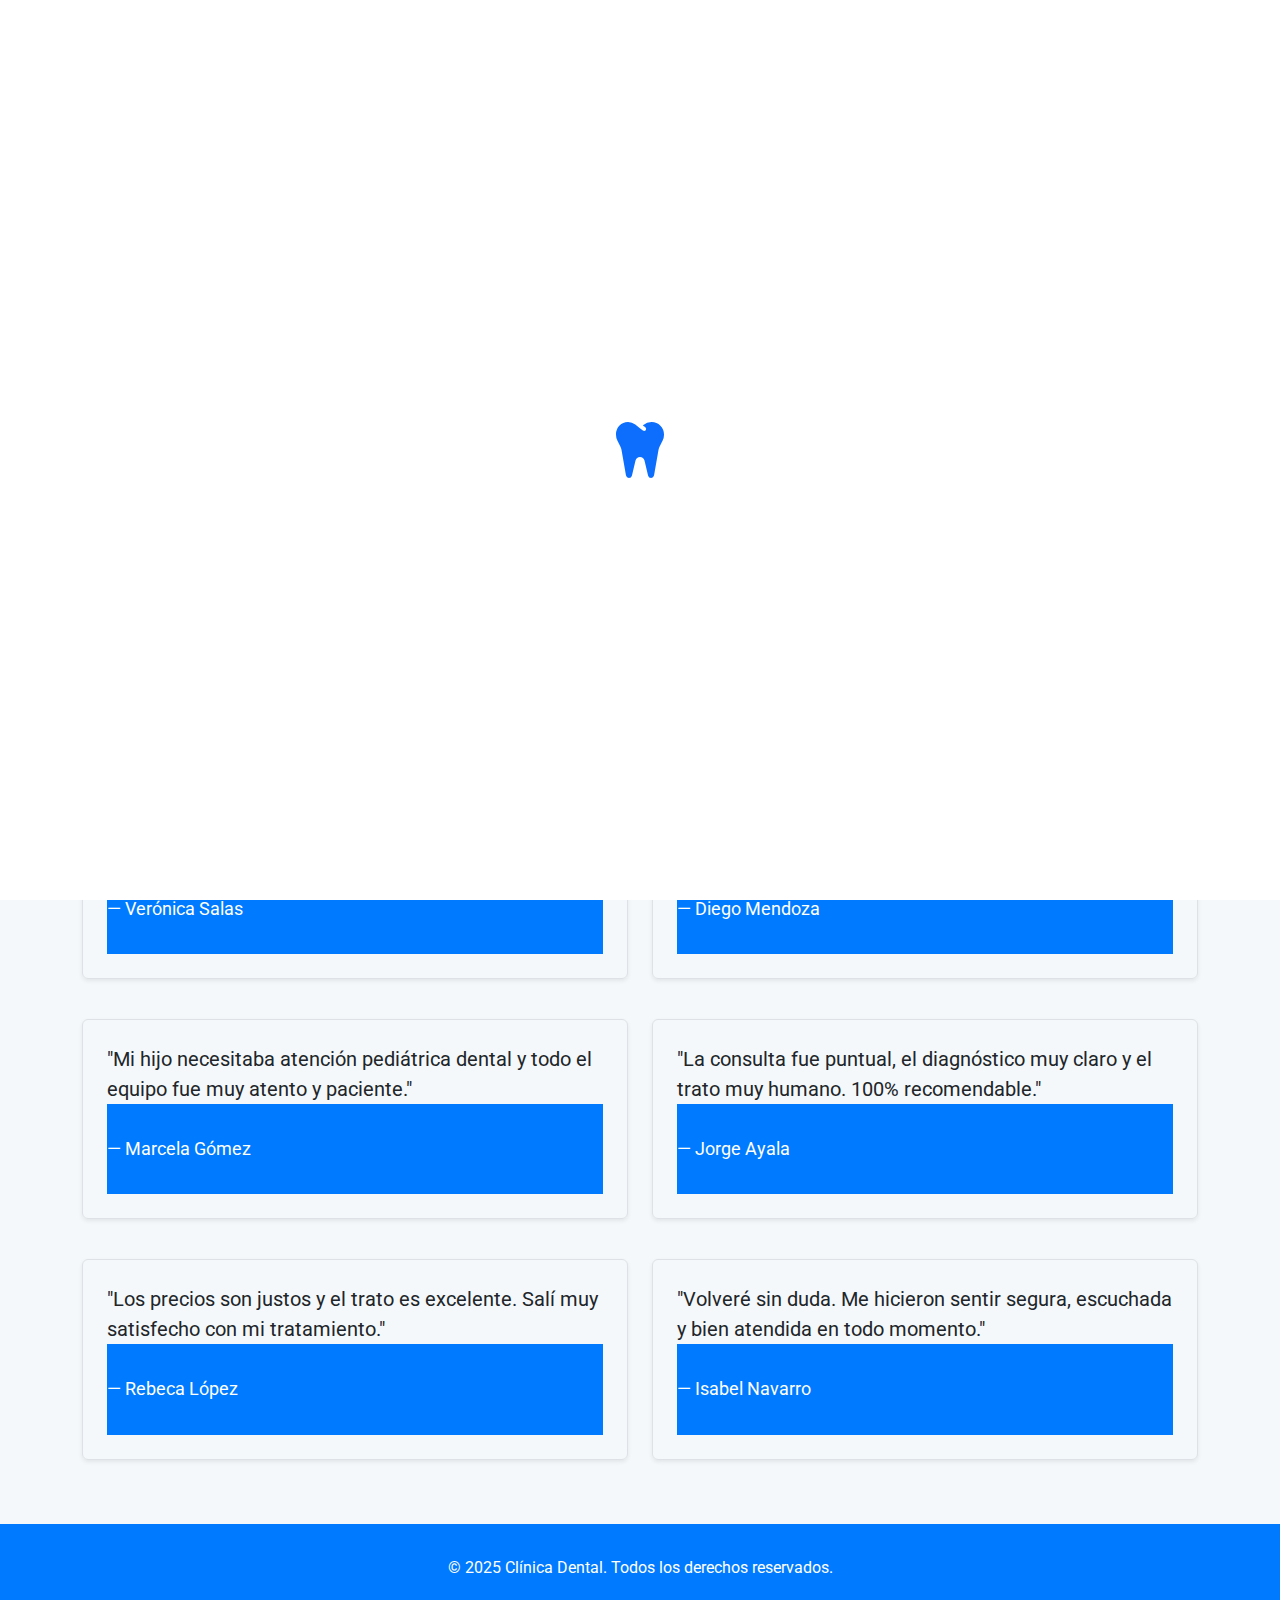
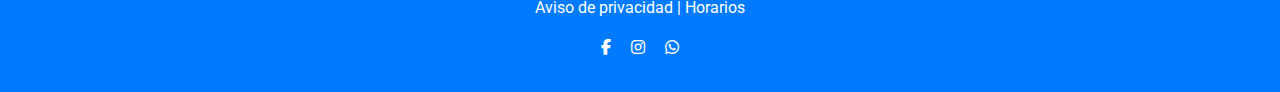
<file: testimonio.html>
<!-- AUTOR: PEDRO LUIS GARCIA MARTINEZ -->

<!DOCTYPE html> <!-- Define que el documento es HTML5 -->
<html lang="es"> <!-- Idioma principal: español -->
<head>
  <meta charset="UTF-8" /> <!-- Codificación UTF-8 para soporte de caracteres especiales -->
  <meta name="viewport" content="width=device-width, initial-scale=1" /> <!-- Diseño responsivo para móviles -->
  <title>Clínica Dental</title> <!-- Título que aparece en la pestaña del navegador -->

  <!-- Favicon (icono de la pestaña) -->
  <link rel="icon" type="image/png" sizes="192px" href="images/favicon.avif">

  <!-- Fuentes importadas de Google Fonts para estilos tipográficos variados -->
  <link href="https://fonts.googleapis.com/css2?family=Roboto:wght@400;700&display=swap" rel="stylesheet">
  <link href="https://fonts.googleapis.com/css2?family=Open+Sans:wght@400;700&display=swap" rel="stylesheet">
  <link href="https://fonts.googleapis.com/css2?family=Lato:wght@400;700&display=swap" rel="stylesheet">
  <link href="https://fonts.googleapis.com/css2?family=Montserrat:wght@400;700&display=swap" rel="stylesheet">
  <link href="https://fonts.googleapis.com/css2?family=Inter:wght@400;700&display=swap" rel="stylesheet">
  <link href="https://fonts.googleapis.com/css2?family=Poppins:wght@400;700&display=swap" rel="stylesheet">
  <link href="https://fonts.googleapis.com/css2?family=Playfair+Display:wght@400;700&display=swap" rel="stylesheet">
  <link href="https://fonts.googleapis.com/css2?family=Merriweather:wght@400;700&display=swap" rel="stylesheet">
  <link href="https://fonts.googleapis.com/css2?family=Raleway:wght@400;700&display=swap" rel="stylesheet">
  <link href="https://fonts.googleapis.com/css2?family=Nunito:wght@400;700&display=swap" rel="stylesheet">

  <!-- Bootstrap 5 CSS desde CDN para estilos y diseño responsivo -->
  <link href="https://cdn.jsdelivr.net/npm/bootstrap@5.3.0/dist/css/bootstrap.min.css" rel="stylesheet" />
  
  <!-- FontAwesome para íconos -->
  <link rel="stylesheet" href="https://cdnjs.cloudflare.com/ajax/libs/font-awesome/6.4.0/css/all.min.css" />

  <!-- CSS personalizado -->
  <link rel="stylesheet" href="css/style.css">
</head>
<body>
    
<!-- Loader: pantalla de carga con icono animado -->
<div id="loader" class="loader">
  <i class="fas fa-tooth fa-spin fa-4x text-primary"></i> <!-- Icono de diente girando para animación -->
</div>

<!-- Barra de navegación fija en la parte superior -->
<nav class="navbar navbar-expand-lg navbar-dark fixed-top">
  <div class="container">
    <!-- Logo/nombre con ícono -->
    <a class="navbar-brand" href="#"><i class="fas fa-tooth me-1 fa-2x mb-2 text-width"></i>ClínicaDental</a>

    <!-- Botón hamburguesa para dispositivos móviles -->
    <button class="navbar-toggler" type="button" data-bs-toggle="collapse" data-bs-target="#navbarNav">
      <span class="navbar-toggler-icon"></span> <!-- Icono menú hamburguesa -->
    </button>

    <!-- Menú desplegable -->
    <div class="collapse navbar-collapse" id="navbarNav">
      <ul class="navbar-nav ms-auto"> <!-- ms-auto empuja el menú a la derecha -->
        <!-- Ítems del menú con íconos y enlaces a páginas -->
        <li class="nav-item"><a class="nav-link" href="index.html"><i class="fas fa-home me-1"></i>Inicio</a></li>
        <li class="nav-item"><a class="nav-link" href="perfiles.html"><i class="fas fa-user-md me-1"></i>Perfil</a></li>
        <li class="nav-item"><a class="nav-link" href="galeria.html"><i class="fas fa-images me-1"></i>Galería</a></li>
        <li class="nav-item"><a class="nav-link" href="testimonio.html"><i class="fas fa-comments me-1"></i>Testimonios</a></li>
        <li class="nav-item"><a class="nav-link" href="blog.html"><i class="fas fa-blog me-1"></i>Blog</a></li>
        <li class="nav-item"><a class="nav-link" href="contacto.html"><i class="fas fa-envelope me-1"></i>Contacto</a></li>
      </ul>
    </div>
  </div>
</nav>

<!-- Encabezado de la página con fondo azul y texto blanco centrado -->
<header class="bg-primary text-white text-center py-4">
  <h1>Testimonios</h1> <!-- Título de la sección -->
</header>

<!-- Contenido principal -->
<main class="container py-5">
  <h2 class="text-center mb-5"><i class="fas fa-comments text-primary"></i> Testimonios</h2> <!-- Subtítulo con icono -->

  <!-- Grid de testimonios, con espacio entre columnas y filas -->
  <div class="row g-4">
    <!-- Cada testimonio dentro de una columna de tamaño md-6 (mitad de la pantalla en desktop) -->
    <div class="col-md-6">
      <blockquote class="blockquote border rounded p-4 shadow-sm">
        <p>"Excelente atención, me sentí muy cómoda durante todo el tratamiento. Desde la recepción hasta la consulta, todo fue perfecto."</p>
        <footer class="blockquote-footer text-white">Laura Pérez</footer> <!-- Autor del testimonio -->
      </blockquote>
    </div>
    <div class="col-md-6">
      <blockquote class="blockquote border rounded p-4 shadow-sm">
        <p>"La mejor clínica que he visitado. Muy profesional el equipo, las instalaciones limpias y modernas."</p>
        <footer class="blockquote-footer text-white">Carlos Hernández</footer>
      </blockquote>
    </div>
    <!-- Más testimonios siguen con la misma estructura -->
    <div class="col-md-6">
      <blockquote class="blockquote border rounded p-4 shadow-sm">
        <p>"Me explicaron todo con detalle antes del tratamiento. Me sentí en confianza desde el primer momento."</p>
        <footer class="blockquote-footer text-white">Ana María Torres</footer>
      </blockquote>
    </div>
    <div class="col-md-6">
      <blockquote class="blockquote border rounded p-4 shadow-sm">
        <p>"Acudí por una urgencia dental y me atendieron rápidamente. Excelente servicio, los recomiendo ampliamente."</p>
        <footer class="blockquote-footer text-white">Luis Ramírez</footer>
      </blockquote>
    </div>
    <div class="col-md-6">
      <blockquote class="blockquote border rounded p-4 shadow-sm">
        <p>"Nunca pensé que una limpieza dental pudiera ser tan cómoda. Cuidan cada detalle y son muy amables."</p>
        <footer class="blockquote-footer text-white">Verónica Salas</footer>
      </blockquote>
    </div>
    <div class="col-md-6">
      <blockquote class="blockquote border rounded p-4 shadow-sm">
        <p>"Muy agradecido con el trabajo del doctor. Me colocaron brackets y el seguimiento ha sido excelente."</p>
        <footer class="blockquote-footer text-white">Diego Mendoza</footer>
      </blockquote>
    </div>
    <div class="col-md-6">
      <blockquote class="blockquote border rounded p-4 shadow-sm">
        <p>"Mi hijo necesitaba atención pediátrica dental y todo el equipo fue muy atento y paciente."</p>
        <footer class="blockquote-footer text-white">Marcela Gómez</footer>
      </blockquote>
    </div>
    <div class="col-md-6">
      <blockquote class="blockquote border rounded p-4 shadow-sm">
        <p>"La consulta fue puntual, el diagnóstico muy claro y el trato muy humano. 100% recomendable."</p>
        <footer class="blockquote-footer text-white">Jorge Ayala</footer>
      </blockquote>
    </div>
    <div class="col-md-6">
      <blockquote class="blockquote border rounded p-4 shadow-sm">
        <p>"Los precios son justos y el trato es excelente. Salí muy satisfecho con mi tratamiento."</p>
        <footer class="blockquote-footer text-white">Rebeca López</footer>
      </blockquote>
    </div>
    <div class="col-md-6">
      <blockquote class="blockquote border rounded p-4 shadow-sm">
        <p>"Volveré sin duda. Me hicieron sentir segura, escuchada y bien atendida en todo momento."</p>
        <footer class="blockquote-footer text-white">Isabel Navarro</footer>
      </blockquote>
    </div>
  </div>
</main>

<!-- Pie de página -->
<footer class="text-center">
  <div class="container">
    <p>&copy; 2025 Clínica Dental. Todos los derechos reservados.</p> <!-- Derechos reservados -->
    <p><a href="#">Aviso de privacidad</a> | <a href="#">Horarios</a></p> <!-- Enlaces legales -->
    <div>
      <!-- Íconos redes sociales -->
      <a href="#" class="me-3"><i class="fab fa-facebook-f"></i></a>
      <a href="#" class="me-3"><i class="fab fa-instagram"></i></a>
      <a href="#"><i class="fab fa-whatsapp"></i></a>
    </div>
  </div>
</footer>

<!-- Botón flotante de WhatsApp -->
<a href="https://wa.me/5214440000000" class="circle whatsapp" target="_blank"><i class="fab fa-whatsapp"></i></a>

<!-- Botón flotante para volver arriba -->
<a href="#" class="circle top-btn"><i class="fas fa-arrow-up"></i></a>

<!-- Scripts de Bootstrap para funcionalidad (colapsar menú, etc.) -->
<script src="https://cdn.jsdelivr.net/npm/bootstrap@5.3.0/dist/js/bootstrap.bundle.min.js"></script>

<!-- Script para ocultar loader al cargar la página -->
<script>
  window.addEventListener("load", function () {
    const loader = document.getElementById("loader");

    setTimeout(() => {
      if (loader) {
        loader.classList.add("hidden"); // Oculta loader con clase

        // Elimina loader después de 500ms para liberar recursos
        setTimeout(() => {
          loader.remove();
        }, 500);
      }
    }, 1500); // Muestra loader 1.5 segundos antes de ocultar
  });
</script>

<!-- Archivo JS personalizado -->
<script src="js/script.js"></script>

</body>
</html>
</file>
<file: css/style.css>
body {
  font-family: 'Roboto', sans-serif; /* Establece la fuente del texto de toda la página */
  background-color: #f4f8fb; /* Color de fondo general (azul claro muy suave) */
}

/* Loader inicial */
.loader {
  position: fixed; /* Fija el loader en pantalla completa */
  top: 0; /* Se alinea al borde superior */
  left: 0; /* Se alinea al borde izquierdo */
  width: 100vw; /* Ocupa todo el ancho de la ventana */
  height: 100vh; /* Ocupa todo el alto de la ventana */
  background-color: white; /* Fondo blanco mientras se muestra */
  display: flex; /* Flexbox para centrar el contenido */
  align-items: center; /* Centra verticalmente el ícono dentro del loader */
  justify-content: center; /* Centra horizontalmente el ícono dentro del loader */
  z-index: 9999; /* Se asegura de que esté encima de todo lo demás */
  opacity: 1; /* Visibilidad inicial completa */
  transition: opacity 0.5s ease; /* Transición suave al ocultarse */
}

/* Ocultar el loader con animación */
.loader.hidden {
  opacity: 0; /* Hace el loader transparente */
  pointer-events: none; /* Desactiva interacciones con el loader oculto */
}

/* Estilos para el menú de navegación */
.navbar {
  background-color: #007bff; /* Azul brillante (color principal de Bootstrap) */
}

.navbar-brand, .nav-link {
  color: #fff !important; /* Fuerza el color blanco en el texto del logo y los enlaces */
}

.navbar-nav .nav-item {
  margin: 0 5px; /* Espaciado entre ítems del menú */
}

.navbar-nav .nav-link {
  background-color: rgba(255, 255, 255, 0.4); /* Fondo blanco semi-transparente para los enlaces */
  border-radius: 8px; /* Bordes redondeados */
  transition: background-color 0.3s ease; /* Transición suave al pasar el mouse */
  color: #fff !important; /* Texto blanco */
}

.navbar-nav .nav-link:hover,
.navbar-nav .nav-link:focus {
  background-color: rgba(0, 0, 0, 0.25); /* Oscurece el fondo al pasar el mouse o enfocar */
  color: #fff !important; /* Mantiene el texto blanco */
  text-decoration: none; /* Quita subrayado */
}

/* Estilo para las imágenes del carrusel */
.carousel-item img {
  height: 70vh; /* Altura fija al 70% del alto de la ventana */
  object-fit: cover; /* Hace que la imagen cubra completamente sin deformarse */
}

/* Caja general para secciones (como contacto) */
.section-box {
  display: flex; /* Usa Flexbox para organizar los elementos hijos */
  flex-direction: column; /* Los hijos se colocan verticalmente uno debajo del otro */
  align-items: center; /* Centra los elementos hijos horizontalmente en el contenedor */
  justify-content: center; /* Centra los elementos hijos verticalmente (si el contenedor tiene altura) */
  text-align: center; /* Centra el texto dentro del contenedor */
  padding: 40px 15px; /* Agrega espacio interior: 40px arriba y abajo, 15px a los lados */
}

/* Caja visual del formulario */
.form-box {
  background-color: #ffffff; /* Fondo blanco para destacar el formulario */
  border: 1px solid #007bff; /* Borde azul con color hexadecimal #007bff */
  border-radius: 12px; /* Bordes redondeados con radio de 12 píxeles */
  padding: 30px; /* Espacio interior de 30 píxeles en todos lados */
  box-shadow: 0 4px 12px rgba(0, 0, 0, 0.1); /* Sombra suave para dar profundidad: desplazamiento vertical 4px, desenfoque 12px, con color negro semitransparente */
}

/* Bordes azules en campos del formulario */
.form-box input.form-control,
.form-box textarea.form-control {
  border: 2px solid #007bff; /* Borde sólido azul de 2 píxeles para inputs y textarea dentro de .form-box */
  border-radius: 6px; /* Bordes redondeados con radio de 6 píxeles para suavizar esquinas */
  box-shadow: none; /* Elimina cualquier sombra predeterminada en los campos */
}

/* Estilos para botones flotantes en forma de círculo */
.circle {
  width: 50px; /* Ancho del círculo */
  height: 50px; /* Alto del círculo */
  border-radius: 50%; /* Hace que sea perfectamente circular */
  display: flex; /* Usamos flexbox para centrar el ícono */
  align-items: center; /* Centrado vertical */
  justify-content: center; /* Centrado horizontal */
  color: #fff; /* Color del ícono */
  font-size: 20px; /* Tamaño del ícono */
  position: fixed; /* Se mantiene fijo en pantalla */
  z-index: 999; /* Se asegura de que esté encima de otros elementos */
}

/* Estilo específico para el botón de WhatsApp */
.whatsapp {
  background-color: #25d366; /* Verde característico de WhatsApp */
  bottom: 20px; /* Separación inferior respecto a la ventana */
  left: 20px; /* Separación izquierda */
}

/* Estilo específico para el botón de volver arriba */
.top-btn {
  background-color: #007bff; /* Azul igual al navbar */
  bottom: 20px; /* Desde abajo */
  right: 20px; /* Desde la derecha */
}

/* Estilos del pie de página */
footer {
  background-color: #007bff; /* Azul oscuro profesional */
  color: #fff; /* Texto blanco */
  padding: 2rem 0; /* Espaciado vertical */
}

footer a {
  color: #fff; /* Enlaces blancos */
  text-decoration: none; /* Sin subrayado */
}

/* ANIMACIÓN: Efecto vibración en íconos de tarjetas de servicio */
@keyframes vibrar {
  0% { transform: translateX(0); } /* Punto inicial */
  25% { transform: translateX(-2px); } /* Se mueve un poco a la izquierda */
  50% { transform: translateX(2px); } /* Luego a la derecha */
  75% { transform: translateX(-2px); } /* Vuelve a la izquierda */
  100% { transform: translateX(0); } /* Termina en el centro */
}

/* Aplica animación al ícono cuando el mouse pasa por una tarjeta de servicio */
.servicios .card:hover i {
  animation: vibrar 0.3s linear; /* Aplica la animación vibrar durante 0.3s */
}

/* Apariencia general de las tarjetas de servicio */
.servicios .card {
  border: none; /* Sin borde */
  border-radius: 10px; /* Bordes redondeados */
  box-shadow: 0 2px 10px rgba(0,0,0,0.1); /* Sombra suave por defecto */
  transition: transform 0.3s ease, box-shadow 0.3s ease; /* Transiciones suaves */
}

/* Cuando el mouse pasa sobre una tarjeta */
.servicios .card:hover {
  transform: scale(1.05); /* Aumenta ligeramente el tamaño */
  box-shadow: 0 10px 20px rgba(0,0,0,0.2); /* Sombra más intensa */
}

/* Contenedor tipo grid para rompecabezas */
  .gallery-grid {
    display: grid;
    grid-template-columns: repeat(auto-fit, minmax(150px, 1fr)); /* tantas columnas como quepan */
    gap: 15px; /* espacio entre imágenes */
  }

  /* Estilo general para imágenes */
  .gallery-grid img {
    width: 100%;
    aspect-ratio: 4 / 3; /* para mantener proporción tipo rompecabezas */
    object-fit: cover; /* recorta imagen para llenar el área */
    border-radius: 12px; /* esquinas redondeadas */
    box-shadow: 0 4px 8px rgba(0,0,0,0.15); /* sombra para resaltar */
    cursor: pointer;
    transition: transform 0.3s ease, box-shadow 0.3s ease, filter 0.3s ease;
    filter: drop-shadow(2px 4px 6px rgba(0,0,0,0.1));
  }

  /* Efecto hover para resaltar la imagen */
  .gallery-grid img:hover {
    transform: scale(1.1) rotate(2deg); /* ligera ampliación y rotación para efecto dinámico */
    box-shadow: 0 12px 24px rgba(0,0,0,0.3); /* sombra más intensa */
    filter: drop-shadow(4px 8px 12px rgba(0,0,0,0.3));
    z-index: 10; /* que esté encima de otras */
  }
</file>
<file: css/form.css>
/* Estilos del botón */
.open-btn {
  background: #007bff;
  color: white;
  padding: 12px 20px;
  border: none;
  border-radius: 6px;
  cursor: pointer;
  font-size: 16px;
}
.open-btn:hover {
  background: #0056b3;
}

/* Fondo oscuro del modal */
.modal {
  display: none; /* oculto por defecto */
  position: fixed;
  z-index: 1000;
  left: 0; top: 0;
  width: 100%; height: 100%;
  background-color: rgba(0,0,0,0.6);
}

/* Caja blanca centrada */
.modal-content {
  background: #fff;
  margin: 5% auto;
  padding: 0;
  border-radius: 10px;
  width: 80%;
  max-width: 700px;
  box-shadow: 0px 0px 15px rgba(0,0,0,0.5);
  animation: fadeIn 0.3s ease-in-out;
}

/* Botón cerrar */
.close {
  color: #aaa;
  float: right;
  font-size: 24px;
  font-weight: bold;
  margin: 10px;
  cursor: pointer;
}
.close:hover {
  color: #000;
}

/* Animación */
@keyframes fadeIn {
  from {opacity: 0; transform: scale(0.9);}
  to {opacity: 1; transform: scale(1);}
}
</file>
